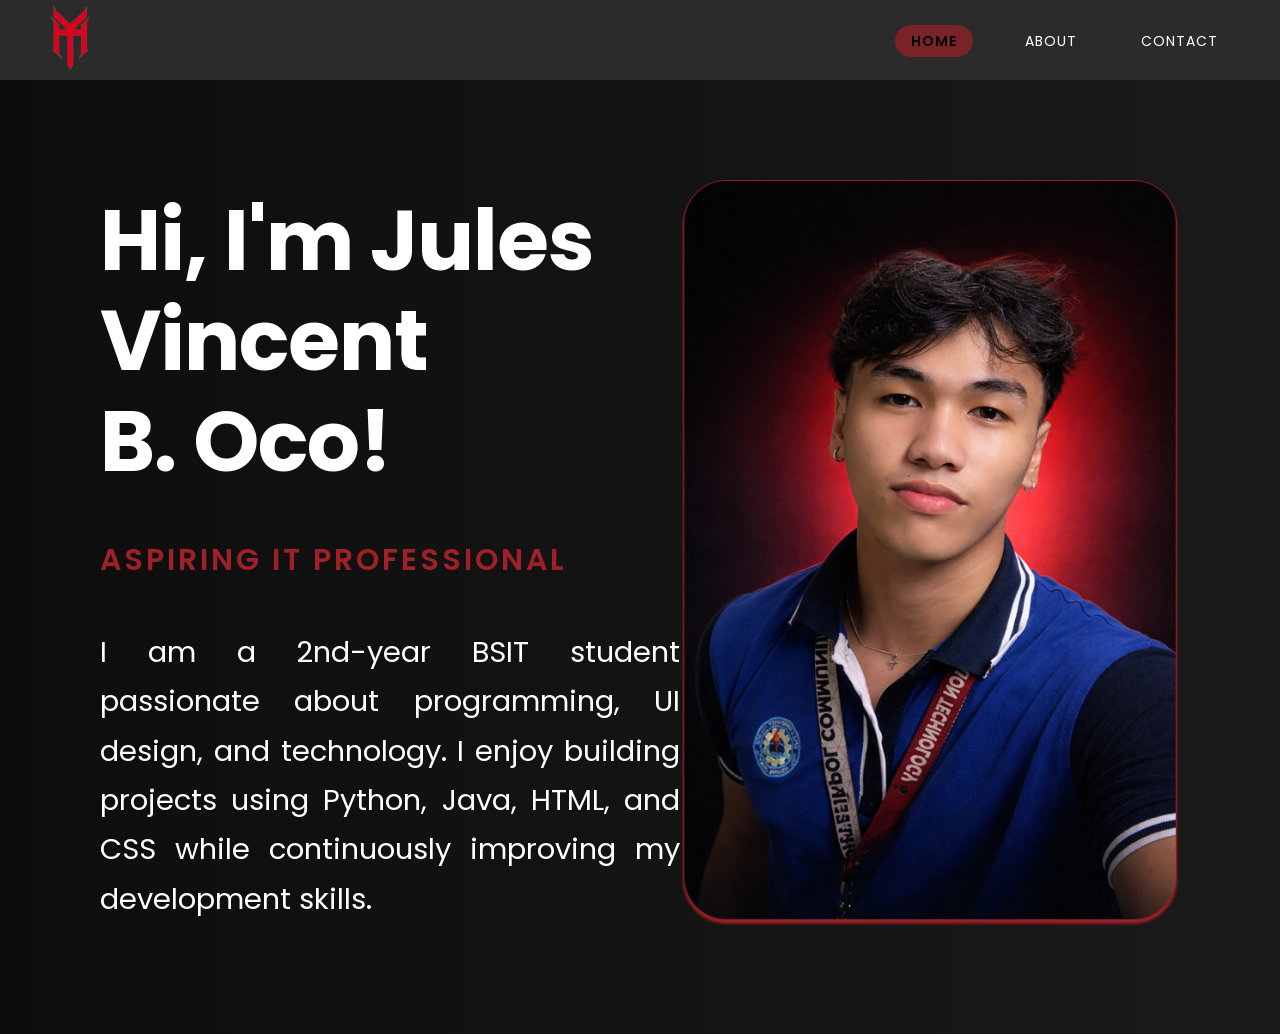
<file: Oco/index.html>
<!DOCTYPE html>
<html lang="en">
<head>  
    <meta charset="UTF-8">
    <meta name="viewport" content="width=device-width, initial-scale=1.0">
    <title>Home</title>
    <link rel="stylesheet" href="index.css">
    <link href="https://fonts.googleapis.com/css2?family=Poppins:wght@400;600;700&display=swap" rel="stylesheet">
    
</head>

<body>
    <div class="header" id="home">      
    <div class="logo">
        <a href="index.html">
        <img src="./Pictures/logo.png" alt="logo">
        </a>
    </div>

    <nav>
        <ul>
            <li><a href="index.html" class="active">HOME</a></li>
            <li><a href="About.html">ABOUT</a></li>
            <li><a href="Contact.html">CONTACT</a></li>
        </ul>
    </nav>
</div>

    <div class="profile">
        <div class="text">
            <h1>Hi, I'm Jules Vincent</h1>
            <h1>B. Oco!</h1>
            <br>
            <p class="tagline">ASPIRING IT PROFESSIONAL</p>
            <br>
        <p class="bio">
            I am a 2nd-year BSIT student passionate about programming, UI design, and technology. I enjoy building projects using Python, Java, HTML, and CSS while continuously improving my development skills.
        </p>
        </div>
            <div class="image-container">
             <img src="./Pictures/Variant2.png">
            </div>

            
    </div>




    
</body>
</html>
</file>
<file: Oco/index.css>
* {
    margin: 0;
    padding: 0;
    box-sizing: border-box;
}

body {  
    font-family: 'Poppins', sans-serif; 
    background: linear-gradient(to right, #0d0d0d, #1a1a1a);
    color: white; }



.header {
    display: flex;
    justify-content: space-between; 
    align-items: center;
    padding: 3px 50px;
    background-color: #2B2B2B;
}

.logo img {
    width: 40px; 
    cursor: pointer;
}

nav ul {
    display: flex;
    list-style: none;
    justify-content: flex-end;
    gap: 40px;
}

nav ul li a {
    color: white;
    text-decoration: none;
    font-size: 14px;
    letter-spacing: 1px;
    padding: 6px 12px;
    transition: 0.3s;
}

nav ul li a.active {
    background: #792328;
    padding: 6px 16px;
    border-radius: 20px;
    color: black;
    font-weight: 600;
}

nav ul li a:hover {
   color: red;
}

.profile {
    display: flex;
    justify-content: space-between;
    align-items: center;
    padding: 100px;
}


.text {
    max-width: 1000px;
}

.text h1 {
    font-size: 84px;
    font-weight: 700;
    line-height: 1.2;
    letter-spacing: -1px;
}

.tagline {
    color: #9F2027;
    font-size: 30px;
    letter-spacing: 3px;
    font-weight: 600;
    margin: 20px 0;
}

.bio {
    font-size: 29px;
    color: white;
    line-height: 1.7;
    max-width: 1000px;
    text-align: justify;
}

.image-container img {
    width: 500px;
    border-radius: 20px;
}
</file>
